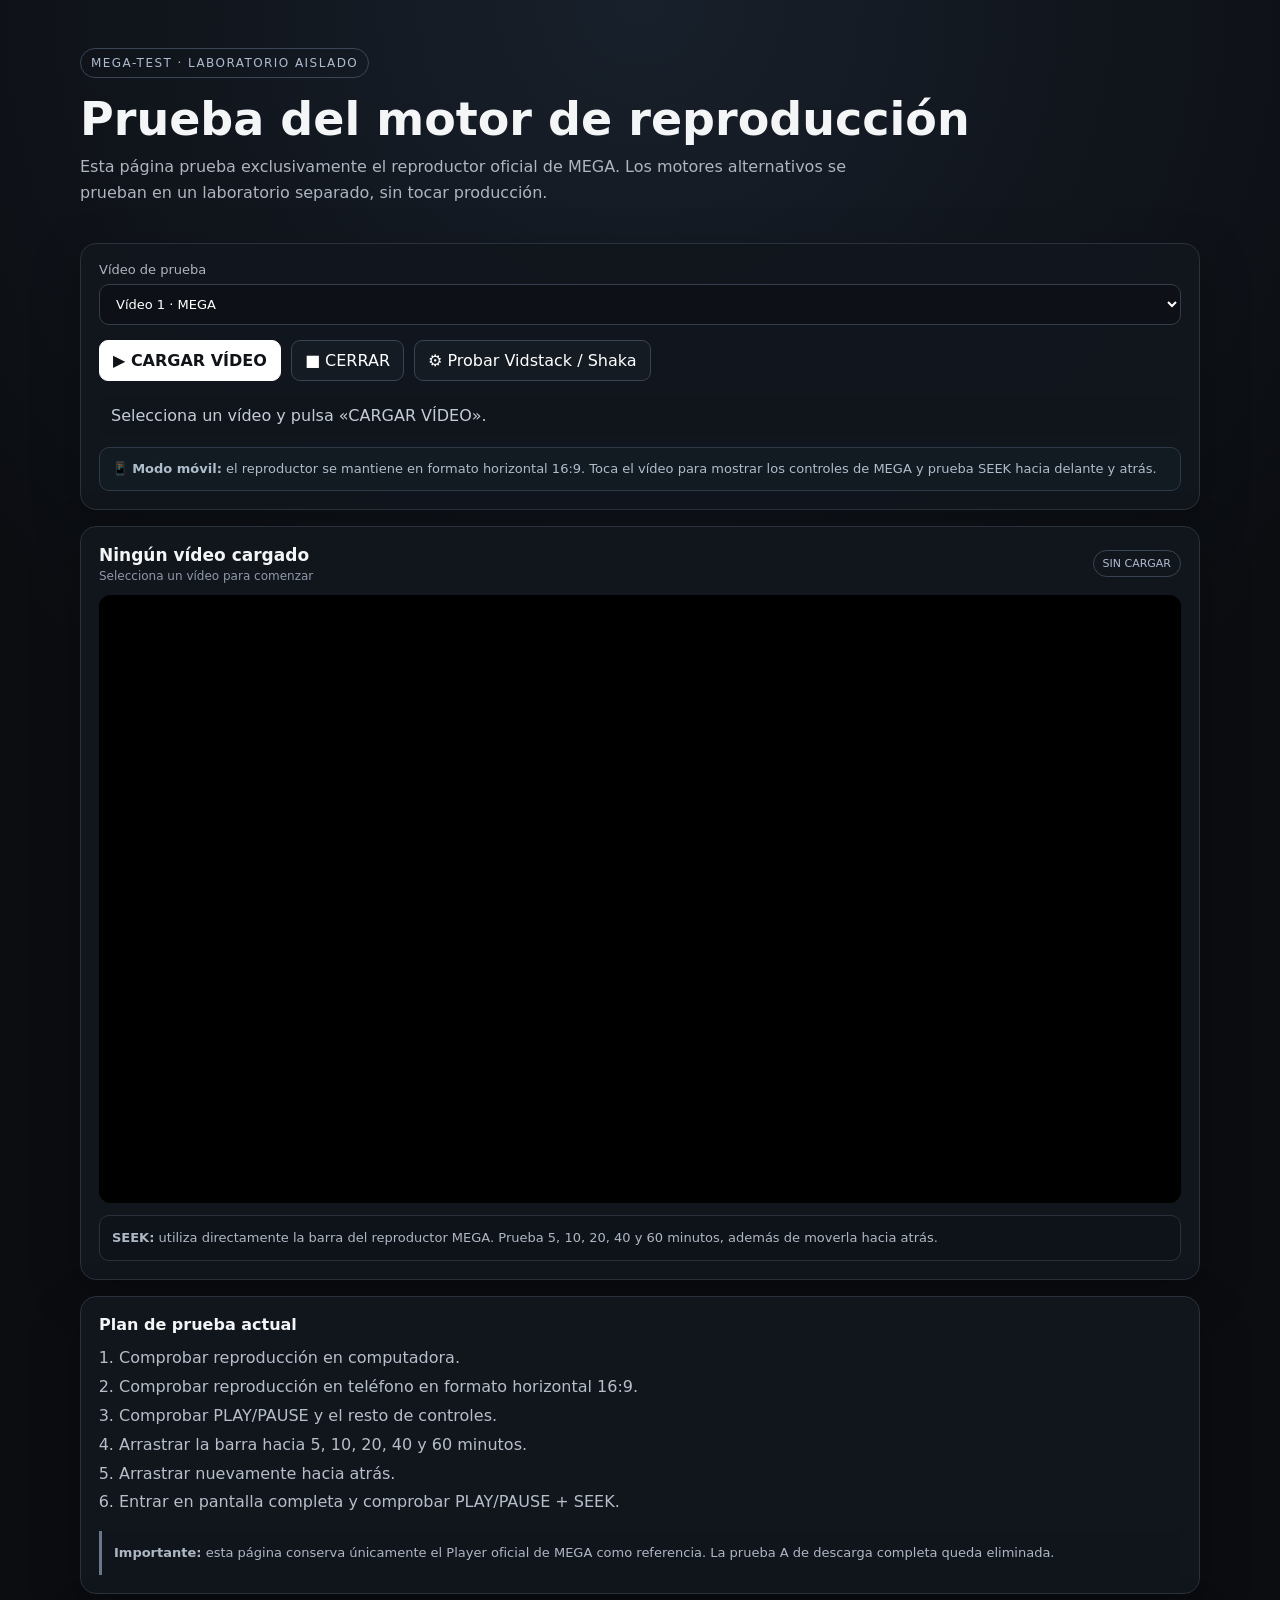
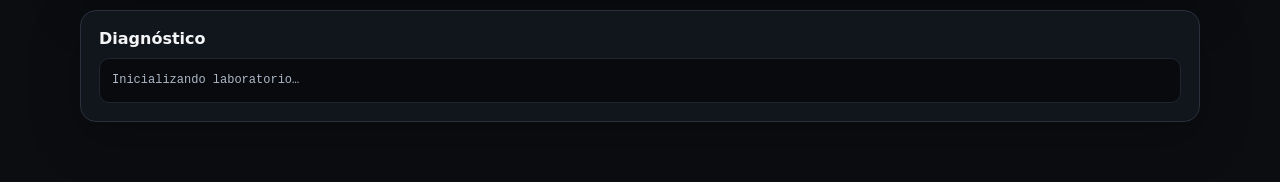
<file: mega-test/index_test.html>
<!DOCTYPE html>
<html lang="es">
<head>
  <meta charset="UTF-8">
  <meta name="viewport" content="width=device-width, initial-scale=1.0, viewport-fit=cover">
  <meta name="robots" content="noindex, nofollow, noarchive">
  <title>MEGA-TEST · Player MEGA</title>
  <link rel="stylesheet" href="./test.css?v=6">
</head>
<body>
<main class="lab">
  <header class="hero">
    <span class="badge">MEGA-TEST · LABORATORIO AISLADO</span>
    <h1>Prueba del motor de reproducción</h1>
    <p>Esta página prueba exclusivamente el reproductor oficial de MEGA. Los motores alternativos se prueban en un laboratorio separado, sin tocar producción.</p>
  </header>

  <section class="panel">
    <div class="grid">
      <label>Vídeo de prueba
        <select id="video-select">
          <option value="video1">Vídeo 1 · MEGA</option>
          <option value="video2">Vídeo 2 · MEGA</option>
        </select>
      </label>
    </div>
    <div class="actions">
      <button id="btn-open" class="primary" type="button">▶ CARGAR VÍDEO</button>
      <button id="btn-stop" type="button">■ CERRAR</button>
      <a class="secondary-link" href="./engine-test.html">⚙️ Probar Vidstack / Shaka</a>
    </div>
    <div class="status" id="status">Selecciona un vídeo y pulsa «CARGAR VÍDEO».</div>
    <div class="mobile-help">📱 <strong>Modo móvil:</strong> el reproductor se mantiene en formato horizontal 16:9. Toca el vídeo para mostrar los controles de MEGA y prueba SEEK hacia delante y atrás.</div>
  </section>

  <section class="player-card">
    <div class="player-head">
      <div>
        <strong id="video-title">Ningún vídeo cargado</strong>
        <span id="video-meta">Selecciona un vídeo para comenzar</span>
      </div>
      <span id="cache-state" class="pill">SIN CARGAR</span>
    </div>
    <div class="video-wrap" id="video-wrap">
      <div id="video-placeholder" class="video-placeholder">
        <div class="placeholder-icon">▶</div>
        <strong>Vídeo todavía no cargado</strong>
        <span>Pulsa «CARGAR VÍDEO» arriba para iniciar la prueba.</span>
      </div>
      <iframe id="mega-frame" title="Player oficial de MEGA" allow="autoplay; fullscreen; picture-in-picture; encrypted-media" allowfullscreen webkitallowfullscreen></iframe>
    </div>
    <div class="test-note"><strong>SEEK:</strong> utiliza directamente la barra del reproductor MEGA. Prueba 5, 10, 20, 40 y 60 minutos, además de moverla hacia atrás.</div>
  </section>

  <section class="panel tests">
    <h2>Plan de prueba actual</h2>
    <ol>
      <li>Comprobar reproducción en computadora.</li>
      <li>Comprobar reproducción en teléfono en formato horizontal 16:9.</li>
      <li>Comprobar PLAY/PAUSE y el resto de controles.</li>
      <li>Arrastrar la barra hacia 5, 10, 20, 40 y 60 minutos.</li>
      <li>Arrastrar nuevamente hacia atrás.</li>
      <li>Entrar en pantalla completa y comprobar PLAY/PAUSE + SEEK.</li>
    </ol>
    <div class="warning"><strong>Importante:</strong> esta página conserva únicamente el Player oficial de MEGA como referencia. La prueba A de descarga completa queda eliminada.</div>
  </section>

  <section class="logs panel">
    <h2>Diagnóstico</h2>
    <pre id="log">Inicializando laboratorio…</pre>
  </section>
</main>
<script src="./test.js?v=6"></script>
</body>
</html>
</file>
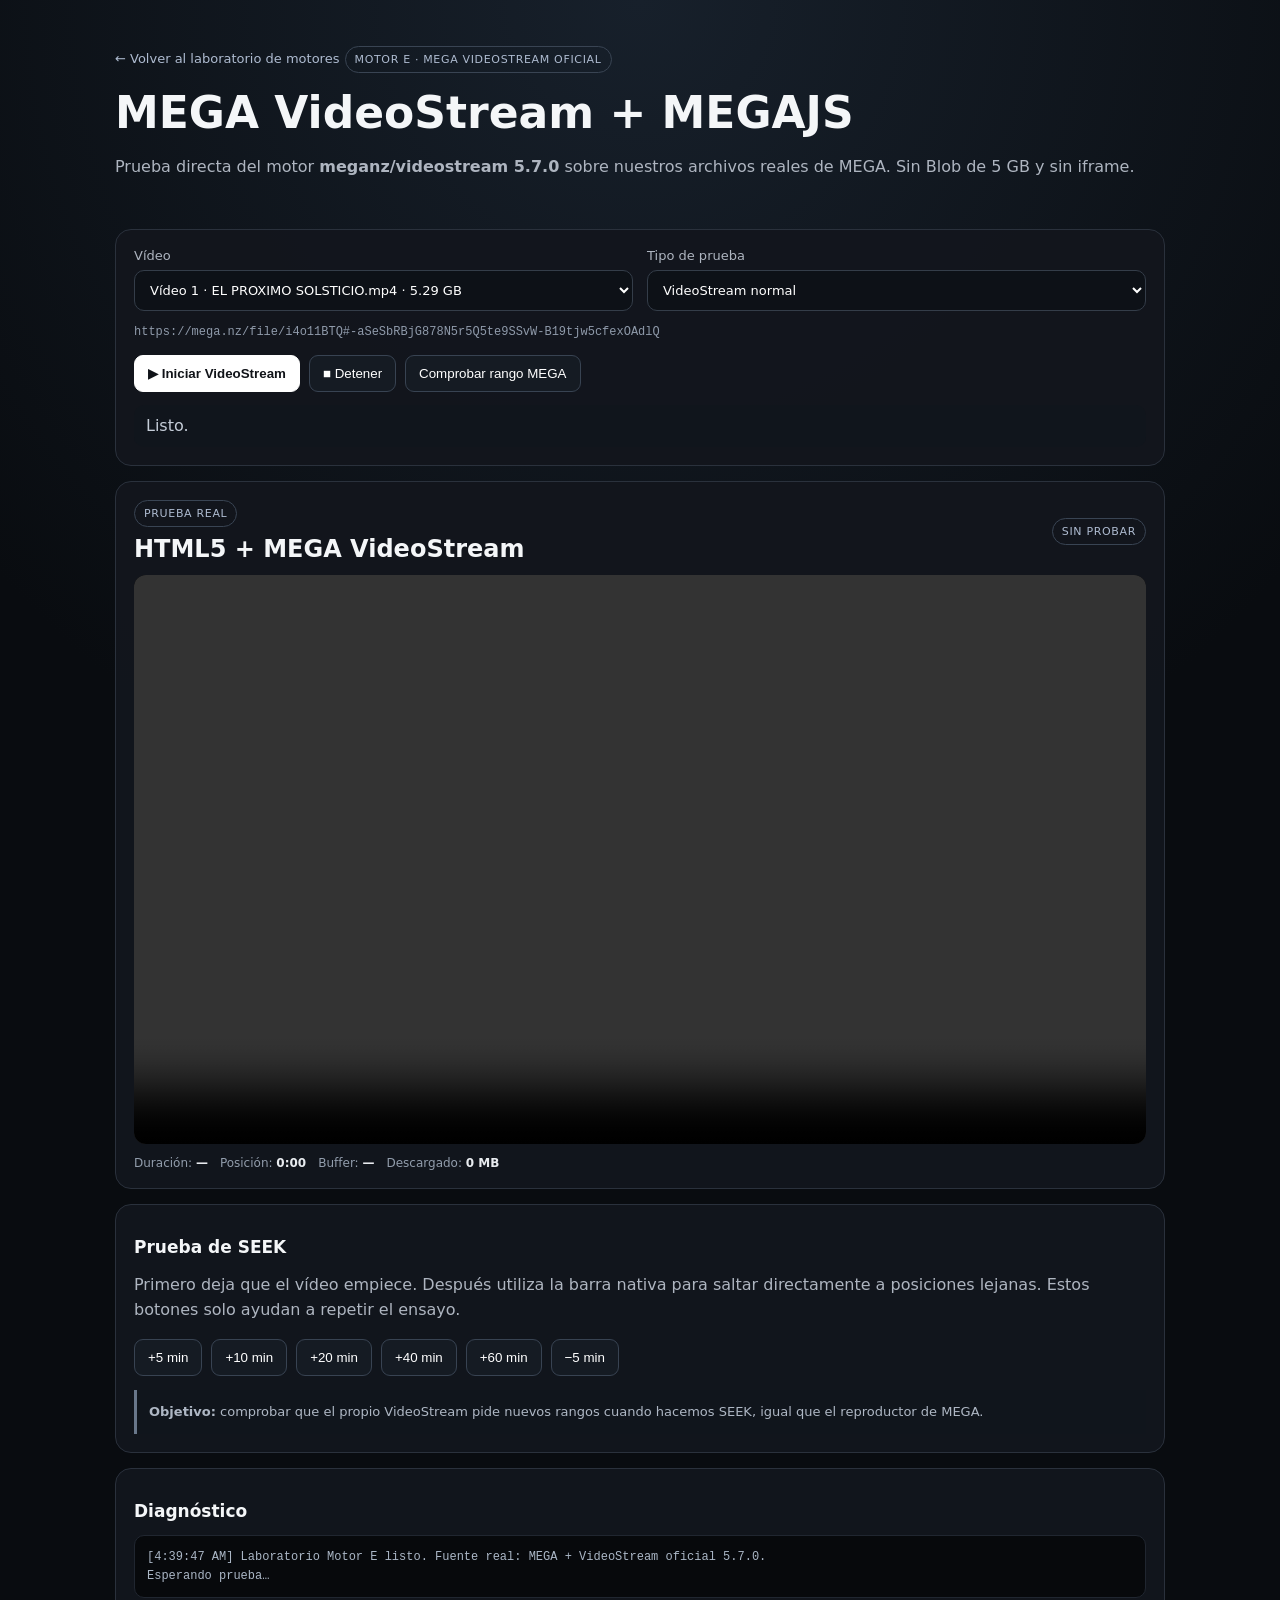
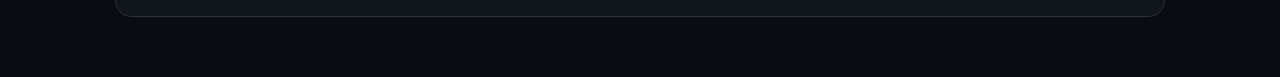
<file: mega-test/mega-videostream-test.html>
<!doctype html>
<html lang="es">
<head>
  <meta charset="utf-8">
  <meta name="viewport" content="width=device-width,initial-scale=1">
  <meta name="robots" content="noindex,nofollow,noarchive">
  <title>MEGA-TEST · VideoStream 5.7 + MEGA</title>
  <link rel="stylesheet" href="./mega-videostream-test.css?v=3">
</head>
<body>
<main class="lab">
  <header>
    <a href="./engine-test.html">← Volver al laboratorio de motores</a>
    <span class="badge">MOTOR E · MEGA VIDEOSTREAM OFICIAL</span>
    <h1>MEGA VideoStream + MEGAJS</h1>
    <p>Prueba directa del motor <b>meganz/videostream 5.7.0</b> sobre nuestros archivos reales de MEGA. Sin Blob de 5 GB y sin iframe.</p>
  </header>

  <section class="panel">
    <div class="grid">
      <label>Vídeo
        <select id="source">
          <option value="video1">Vídeo 1 · EL PROXIMO SOLSTICIO.mp4 · 5.29 GB</option>
          <option value="video2">Vídeo 2 · MEGA</option>
        </select>
      </label>
      <label>Tipo de prueba
        <select id="stream-mode">
          <option value="normal">VideoStream normal</option>
          <option value="video-only">VideoStream sin audio (diagnóstico)</option>
        </select>
      </label>
    </div>
    <div id="source-url" class="url"></div>
    <div class="actions">
      <button id="start" class="primary">▶ Iniciar VideoStream</button>
      <button id="stop">■ Detener</button>
      <button id="probe">Comprobar rango MEGA</button>
    </div>
    <div id="status" class="status">Listo.</div>
  </section>

  <section class="player-card">
    <div class="head">
      <div><span class="tag">PRUEBA REAL</span><h2>HTML5 + MEGA VideoStream</h2></div>
      <span id="state" class="state">SIN PROBAR</span>
    </div>
    <video id="video" controls playsinline preload="auto"></video>
    <div class="metrics">
      <span>Duración: <b id="duration">—</b></span>
      <span>Posición: <b id="position">0:00</b></span>
      <span>Buffer: <b id="buffer">—</b></span>
      <span>Descargado: <b id="downloaded">0 MB</b></span>
    </div>
  </section>

  <section class="panel tests">
    <h2>Prueba de SEEK</h2>
    <p>Primero deja que el vídeo empiece. Después utiliza la barra nativa para saltar directamente a posiciones lejanas. Estos botones solo ayudan a repetir el ensayo.</p>
    <div class="seek-buttons">
      <button data-seek="300">+5 min</button>
      <button data-seek="600">+10 min</button>
      <button data-seek="1200">+20 min</button>
      <button data-seek="2400">+40 min</button>
      <button data-seek="3600">+60 min</button>
      <button data-seek="-300">−5 min</button>
    </div>
    <div class="important"><b>Objetivo:</b> comprobar que el propio VideoStream pide nuevos rangos cuando hacemos SEEK, igual que el reproductor de MEGA.</div>
  </section>

  <section class="panel">
    <h2>Diagnóstico</h2>
    <pre id="log">Esperando prueba…</pre>
  </section>
</main>
<script type="module" src="./mega-videostream-test.js?v=3"></script>
</body>
</html>
</file>
<file: mega-test/test.css>
:root{color-scheme:dark;font-family:Inter,system-ui,-apple-system,BlinkMacSystemFont,"Segoe UI",sans-serif;background:#0b0d11;color:#f4f5f7}*{box-sizing:border-box}html{background:#0b0d11}body{margin:0;background:radial-gradient(circle at top,#18202b 0,#0b0d11 45%);min-height:100vh}.lab{width:min(1120px,calc(100% - 28px));margin:0 auto;padding:28px 0 60px}.hero{padding:20px 0 22px}.badge{display:inline-block;font-size:12px;letter-spacing:.12em;padding:7px 10px;border:1px solid #3a4656;border-radius:999px;color:#aebbd0}.hero h1{margin:14px 0 8px;font-size:clamp(28px,5vw,46px)}.hero p{margin:0;color:#aeb5c0;max-width:800px;line-height:1.6}.panel,.player-card{background:rgba(18,22,29,.94);border:1px solid #2a313c;border-radius:16px;box-shadow:0 16px 50px rgba(0,0,0,.25);padding:18px;margin-top:16px}.grid{display:grid;grid-template-columns:1fr;gap:14px}.grid label{display:flex;flex-direction:column;gap:7px;color:#aeb5c0;font-size:13px}.grid select{background:#0d1117;color:#fff;border:1px solid #343d49;border-radius:10px;padding:11px 12px;font:inherit}.actions{display:flex;gap:10px;flex-wrap:wrap;margin-top:15px}.actions button,.secondary-link{border:1px solid #384352;background:#151b23;color:#fff;border-radius:9px;padding:10px 13px;cursor:pointer;text-decoration:none;font:inherit}.actions .primary{background:#fff;color:#101318;border-color:#fff;font-weight:700}.actions button:hover,.secondary-link:hover{filter:brightness(1.18)}.status{margin-top:14px;padding:11px 12px;border-radius:10px;background:#10151c;color:#c4ccd7;min-height:42px}.mobile-help{margin-top:10px;padding:11px 12px;border-radius:10px;background:#121a22;border:1px solid #2d3946;color:#aebdcc;font-size:13px;line-height:1.5}.player-head{display:flex;justify-content:space-between;gap:15px;align-items:center;margin-bottom:12px}.player-head strong{display:block;font-size:17px}.player-head span:not(.pill){display:block;color:#8f99a8;font-size:12px;margin-top:4px}.pill{border:1px solid #394453;border-radius:999px;padding:6px 9px;font-size:11px;white-space:nowrap;color:#aebbd0}.video-wrap{position:relative;width:100%;background:#000;border-radius:12px;overflow:hidden;aspect-ratio:16/9;isolation:isolate}.video-wrap iframe{position:absolute;inset:0;width:100%;height:100%;border:0;background:#000;display:block;touch-action:manipulation}.video-placeholder{position:absolute;inset:0;display:flex;flex-direction:column;align-items:center;justify-content:center;gap:8px;text-align:center;color:#9ba5b3;background:linear-gradient(145deg,#0b0f15,#111722);padding:20px}.video-placeholder strong{color:#fff}.placeholder-icon{width:52px;height:52px;border-radius:50%;display:grid;place-items:center;border:1px solid #3b4655;background:#151c25;color:#fff}.test-note{margin-top:12px;padding:12px;border:1px solid #2a313c;border-radius:10px;background:#0e1319;color:#aeb7c4;font-size:13px;line-height:1.55}.tests h2,.logs h2{font-size:16px;margin:0 0 10px}.tests ol{margin:0;padding-left:20px;color:#b6beca;line-height:1.8}.warning{margin-top:14px;padding:12px;border-left:3px solid #69778a;background:#10151c;color:#aeb7c4;line-height:1.55;font-size:13px}.logs pre{margin:0;max-height:260px;overflow:auto;background:#080a0d;border:1px solid #202630;border-radius:10px;padding:12px;color:#aeb9c8;font:12px/1.55 ui-monospace,SFMono-Regular,Consolas,monospace;white-space:pre-wrap}.logs{margin-bottom:0}@media(max-width:700px){body{background:#0b0d11}.lab{width:100%;padding:10px 8px 36px}.hero{padding:8px 5px 10px}.hero h1{font-size:25px;line-height:1.15}.hero p{font-size:13px}.badge{font-size:9px}.panel,.player-card{border-radius:12px;padding:12px;margin-top:9px}.grid select{padding:12px}.actions{gap:7px}.actions button,.secondary-link{padding:10px 11px}.mobile-help{font-size:12px;padding:10px}.video-wrap{width:calc(100% + 24px);margin-left:-12px;aspect-ratio:16/9;min-height:0;max-height:none;border-radius:0}.video-wrap iframe{width:100%;height:100%;min-height:0}.player-head{align-items:flex-start}.player-head strong{font-size:16px}.status{font-size:13px}.test-note{font-size:12px}.warning{font-size:12px}.tests ol{font-size:13px;line-height:1.65}.logs pre{max-height:220px}}@media(orientation:landscape) and (max-width:900px){.video-wrap{width:100%;margin-left:0;aspect-ratio:16/9;max-height:calc(100svh - 150px);border-radius:9px}}
</file>
<file: mega-test/mega-videostream-test.css>
:root{color-scheme:dark;font-family:Inter,system-ui,-apple-system,"Segoe UI",sans-serif;background:#090c10;color:#f4f6f8}*{box-sizing:border-box}body{margin:0;background:radial-gradient(circle at top,#17202b,#090c10 48%);min-height:100vh}.lab{width:min(1050px,calc(100% - 28px));margin:auto;padding:24px 0 60px}header{padding:8px 0 18px}header a{color:#aebbd0;text-decoration:none;font-size:13px}.badge,.tag,.state{display:inline-block;border:1px solid #394453;border-radius:999px;padding:6px 9px;font-size:11px;letter-spacing:.06em;color:#aebbd0}.badge{margin:14px 0 4px}h1{font-size:clamp(28px,5vw,44px);margin:10px 0 8px}header p{color:#aeb5c0;line-height:1.6}.panel,.player-card{background:rgba(18,22,29,.95);border:1px solid #2a313c;border-radius:16px;padding:18px;margin-top:15px}.grid{display:grid;grid-template-columns:1fr 1fr;gap:14px}.grid label{display:flex;flex-direction:column;gap:7px;color:#aeb5c0;font-size:13px}.grid select{background:#0d1117;color:#fff;border:1px solid #343d49;border-radius:10px;padding:11px;font:inherit}.url{margin-top:12px;color:#8f9aaa;font:12px/1.5 ui-monospace,Consolas,monospace;overflow-wrap:anywhere}.actions,.seek-buttons{display:flex;gap:9px;flex-wrap:wrap;margin-top:14px}.actions button,.seek-buttons button{border:1px solid #384352;background:#151b23;color:#fff;border-radius:9px;padding:10px 13px;cursor:pointer}.actions .primary{background:#fff;color:#101318;border-color:#fff;font-weight:700}.status{margin-top:13px;padding:11px 12px;background:#10151c;border-radius:10px;color:#c5cdd8;min-height:42px}.head{display:flex;justify-content:space-between;gap:12px;align-items:center;margin-bottom:12px}.head h2{margin:8px 0 0}.state{white-space:nowrap}.player-card video{display:block;width:100%;aspect-ratio:16/9;background:#000;border-radius:12px}.metrics{display:flex;gap:12px;flex-wrap:wrap;margin-top:12px;color:#929dac;font-size:12px}.metrics b{color:#e8ebef}.important{margin-top:14px;padding:12px;border-left:3px solid #69778a;background:#10151c;color:#aeb7c4;line-height:1.55;font-size:13px}.tests p{color:#aeb5c0;line-height:1.55}.panel h2{font-size:17px}.panel pre{margin:0;max-height:310px;overflow:auto;background:#07090c;border:1px solid #202630;border-radius:10px;padding:12px;color:#abb7c6;font:12px/1.55 ui-monospace,SFMono-Regular,Consolas,monospace;white-space:pre-wrap}@media(max-width:700px){.grid{grid-template-columns:1fr}.lab{width:min(100% - 16px,1050px);padding-top:14px}.panel,.player-card{padding:13px;border-radius:13px}.head{align-items:flex-start;flex-direction:column}.player-card video{border-radius:9px}.actions button,.seek-buttons button{padding:9px 11px}}
</file>
